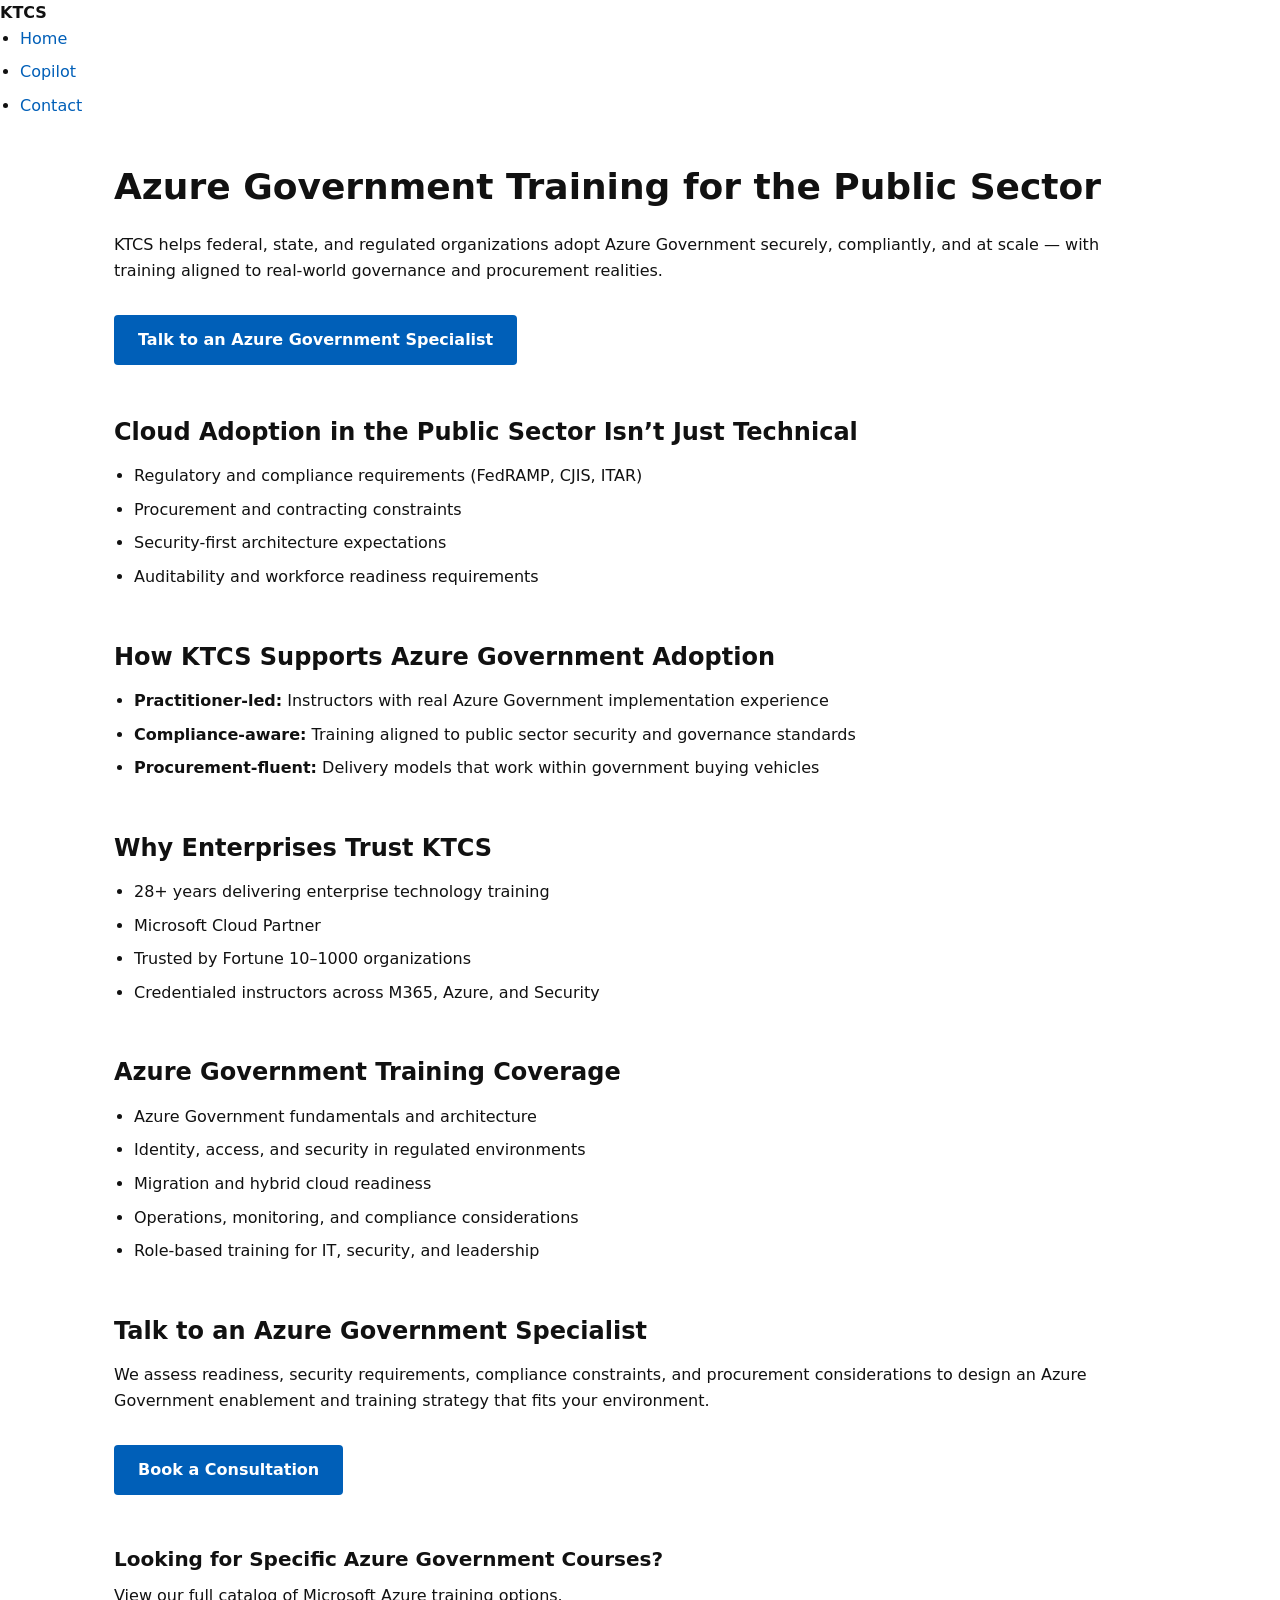
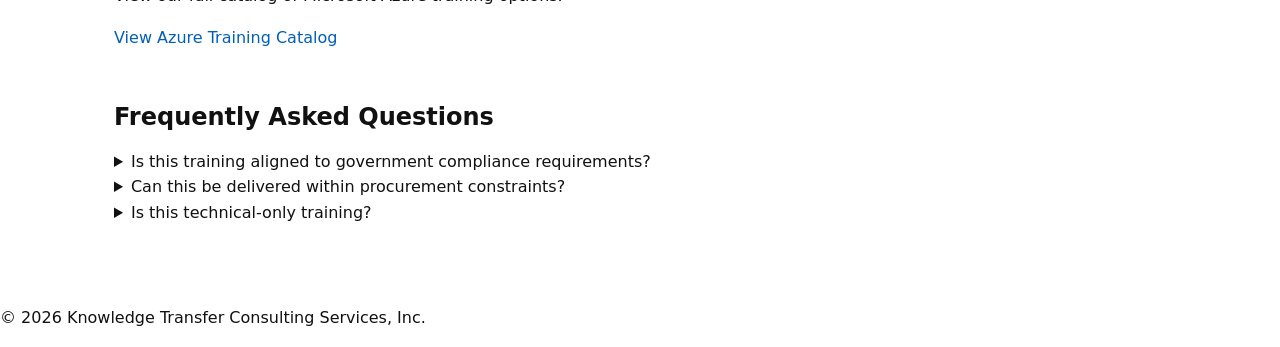
<file: solutions/azure-government-training/index.html>
<!DOCTYPE html>
<html lang="en">
<head>
  <meta charset="utf-8" />
  <title>Azure Government Training & Cloud Enablement | KTCS</title>

  <meta name="description"
      content="Azure Government training delivered by credentialed practitioners. KTCS supports secure cloud adoption across federal, state, and regulated public sector environments." />

  <link rel="canonical"
        href="https://go.knowledgetransferinc.com/solutions/azure-government-training/" />

  <link rel="stylesheet" href="/styles/global.css" />
        
  <!-- JSON-LD: Service -->
  <script type="application/ld+json">
{
  "@context": "https://schema.org",
  "@type": "Service",
  "name": "Azure Government Training",
  "provider": {
    "@type": "Organization",
    "name": "Knowledge Transfer Consulting Services",
    "url": "https://go.knowledgetransferinc.com"
  },
  "serviceType": "Public Sector Cloud Enablement & Training",
  "areaServed": "United States",
  "audience": {
    "@type": "BusinessAudience",
    "name": "Federal, State, Local, and Regulated Public Sector Organizations"
  }
}
</script>
</head>

<body>
<div id="site-header"></div>

  <main>

    <section id="hero">
  <h1>Azure Government Training for the Public Sector</h1>
  <p>
    KTCS helps federal, state, and regulated organizations
    adopt Azure Government securely, compliantly, and at scale —
    with training aligned to real-world governance and procurement realities.
  </p>
  <a href="/contact" class="cta-primary">
    Talk to an Azure Government Specialist
  </a>
</section>
    <section id="problem">
  <h2>Cloud Adoption in the Public Sector Isn’t Just Technical</h2>
  <ul>
    <li>Regulatory and compliance requirements (FedRAMP, CJIS, ITAR)</li>
    <li>Procurement and contracting constraints</li>
    <li>Security-first architecture expectations</li>
    <li>Auditability and workforce readiness requirements</li>
  </ul>
</section>


    <section id="value">
  <h2>How KTCS Supports Azure Government Adoption</h2>
  <ul>
    <li><strong>Practitioner-led:</strong> Instructors with real Azure Government implementation experience</li>
    <li><strong>Compliance-aware:</strong> Training aligned to public sector security and governance standards</li>
    <li><strong>Procurement-fluent:</strong> Delivery models that work within government buying vehicles</li>
  </ul>
</section>

    <section id="proof">
      <h2>Why Enterprises Trust KTCS</h2>
      <ul>
        <li>28+ years delivering enterprise technology training</li>
        <li>Microsoft Cloud Partner</li>
        <li>Trusted by Fortune 10–1000 organizations</li>
        <li>Credentialed instructors across M365, Azure, and Security</li>
      </ul>
    </section>

    <section id="solution">
  <h2>Azure Government Training Coverage</h2>
  <ul>
    <li>Azure Government fundamentals and architecture</li>
    <li>Identity, access, and security in regulated environments</li>
    <li>Migration and hybrid cloud readiness</li>
    <li>Operations, monitoring, and compliance considerations</li>
    <li>Role-based training for IT, security, and leadership</li>
  </ul>
</section>

<section id="cta-primary">
  <h2>Talk to an Azure Government Specialist</h2>
  <p>
    We assess readiness, security requirements, compliance constraints,
    and procurement considerations to design an Azure Government
    enablement and training strategy that fits your environment.
  </p>
  <a href="/contact" class="cta-primary">Book a Consultation</a>
</section>

    <section id="catalog-link">
  <h3>Looking for Specific Azure Government Courses?</h3>
  <p>View our full catalog of Microsoft Azure training options.</p>
  <a href="https://www.knowledgetransferinc.com/">
    View Azure Training Catalog
  </a>
</section>

<section id="faq">
  <h2>Frequently Asked Questions</h2>

  <details>
    <summary>Is this training aligned to government compliance requirements?</summary>
    <p>
      Yes. Our Azure Government training is delivered with awareness of
      public sector compliance and security requirements such as FedRAMP,
      CJIS, ITAR, and auditability expectations.
    </p>
  </details>

  <details>
    <summary>Can this be delivered within procurement constraints?</summary>
    <p>
      Yes. KTCS routinely delivers training and enablement programs
      within federal, state, and local government procurement frameworks
      and approved purchasing vehicles.
    </p>
  </details>

  <details>
    <summary>Is this technical-only training?</summary>
    <p>
      No. Programs can be tailored for technical teams, security staff,
      operations, and leadership to ensure cloud adoption is supported
      across the entire organization.
    </p>
  </details>
</section>

  </main>

<div id="site-footer"></div>


<script>
  async function loadComponent(id, path) {
    const res = await fetch(path);
    document.getElementById(id).innerHTML = await res.text();
  }

  loadComponent('site-header', '/components/header.html');
  loadComponent('site-footer', '/components/footer.html');
</script>
</body>
</html>
</file>
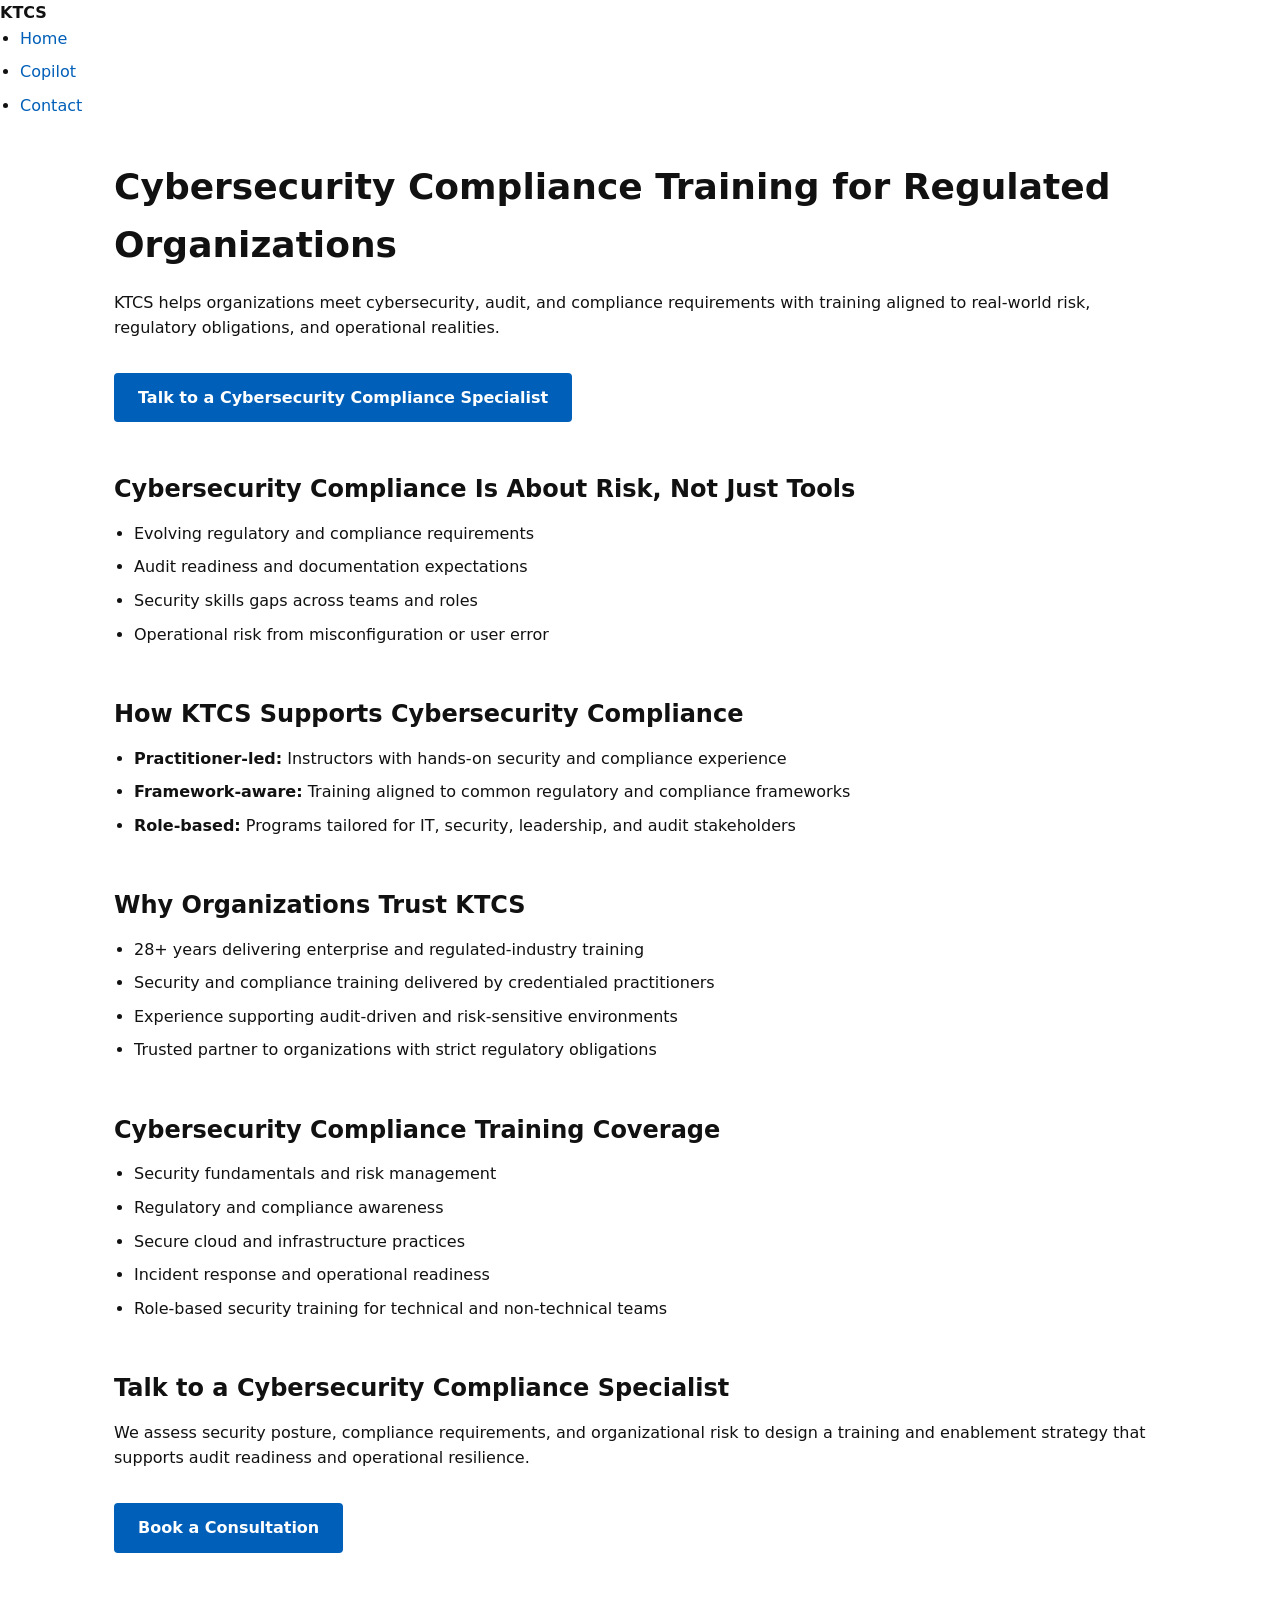
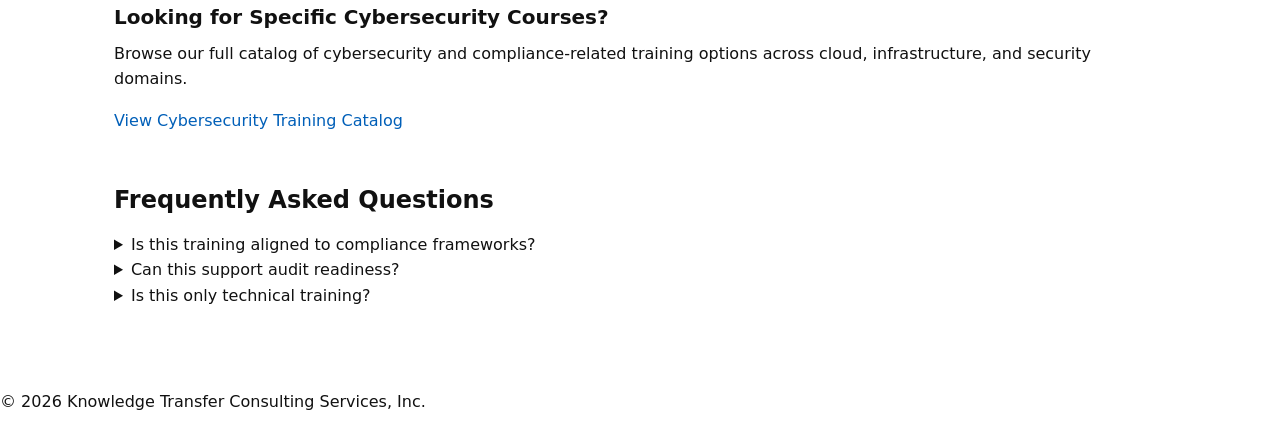
<file: solutions/cybersecurity-compliance-training/index.html>
<!DOCTYPE html>
<html lang="en">
<head>
  <meta charset="utf-8" />
  <title>Cybersecurity Compliance Training & Enablement | KTCS</title>

  <meta name="description"
      content="Cybersecurity compliance training delivered by credentialed practitioners. KTCS helps regulated organizations meet security, audit, and compliance requirements with confidence." />

  <link rel="canonical"
      href="https://go.knowledgetransferinc.com/solutions/cybersecurity-compliance-training/" />


  <link rel="stylesheet" href="/styles/global.css" />
        
  <!-- JSON-LD: Service -->
  <script type="application/ld+json">
{
  "@context": "https://schema.org",
  "@type": "Service",
  "name": "Cybersecurity Compliance Training",
  "provider": {
    "@type": "Organization",
    "name": "Knowledge Transfer Consulting Services",
    "url": "https://go.knowledgetransferinc.com"
  },
  "serviceType": "Cybersecurity Compliance & Risk Enablement",
  "areaServed": "United States",
  "audience": {
    "@type": "BusinessAudience",
    "name": "Regulated and Security-Conscious Organizations"
  }
}
</script>
</head>

<body>
<div id="site-header"></div>

  <main>

  <section id="hero">
  <h1>Cybersecurity Compliance Training for Regulated Organizations</h1>
  <p>
    KTCS helps organizations meet cybersecurity, audit, and compliance
    requirements with training aligned to real-world risk,
    regulatory obligations, and operational realities.
  </p>
  <a href="/contact" class="cta-primary">
    Talk to a Cybersecurity Compliance Specialist
  </a>
</section>


<section id="problem">
  <h2>Cybersecurity Compliance Is About Risk, Not Just Tools</h2>
  <ul>
    <li>Evolving regulatory and compliance requirements</li>
    <li>Audit readiness and documentation expectations</li>
    <li>Security skills gaps across teams and roles</li>
    <li>Operational risk from misconfiguration or user error</li>
  </ul>
</section>

<section id="value">
  <h2>How KTCS Supports Cybersecurity Compliance</h2>
  <ul>
    <li><strong>Practitioner-led:</strong> Instructors with hands-on security and compliance experience</li>
    <li><strong>Framework-aware:</strong> Training aligned to common regulatory and compliance frameworks</li>
    <li><strong>Role-based:</strong> Programs tailored for IT, security, leadership, and audit stakeholders</li>
  </ul>
</section>

<section id="proof">
  <h2>Why Organizations Trust KTCS</h2>
  <ul>
    <li>28+ years delivering enterprise and regulated-industry training</li>
    <li>Security and compliance training delivered by credentialed practitioners</li>
    <li>Experience supporting audit-driven and risk-sensitive environments</li>
    <li>Trusted partner to organizations with strict regulatory obligations</li>
  </ul>
</section>

<section id="solution">
  <h2>Cybersecurity Compliance Training Coverage</h2>
  <ul>
    <li>Security fundamentals and risk management</li>
    <li>Regulatory and compliance awareness</li>
    <li>Secure cloud and infrastructure practices</li>
    <li>Incident response and operational readiness</li>
    <li>Role-based security training for technical and non-technical teams</li>
  </ul>
</section>

<section id="cta-primary">
  <h2>Talk to a Cybersecurity Compliance Specialist</h2>
  <p>
    We assess security posture, compliance requirements, and organizational risk
    to design a training and enablement strategy that supports audit readiness
    and operational resilience.
  </p>
  <a href="/contact" class="cta-primary">Book a Consultation</a>
</section>

<section id="catalog-link">
  <h3>Looking for Specific Cybersecurity Courses?</h3>
  <p>
    Browse our full catalog of cybersecurity and compliance-related
    training options across cloud, infrastructure, and security domains.
  </p>
  <a href="https://www.knowledgetransferinc.com/">
    View Cybersecurity Training Catalog
  </a>
</section>

<section id="faq">
  <h2>Frequently Asked Questions</h2>

  <details>
    <summary>Is this training aligned to compliance frameworks?</summary>
    <p>
      Yes. KTCS delivers cybersecurity training with awareness of
      common regulatory, compliance, and audit expectations.
    </p>
  </details>

  <details>
    <summary>Can this support audit readiness?</summary>
    <p>
      Yes. Training can be aligned to help teams understand
      their responsibilities and reduce audit risk.
    </p>
  </details>

  <details>
    <summary>Is this only technical training?</summary>
    <p>
      No. Programs can be delivered for technical teams,
      leadership, and non-technical roles with security responsibilities.
    </p>
  </details>
</section>


  </main>

<div id="site-footer"></div>


<script>
  async function loadComponent(id, path) {
    const res = await fetch(path);
    document.getElementById(id).innerHTML = await res.text();
  }

  loadComponent('site-header', '/components/header.html');
  loadComponent('site-footer', '/components/footer.html');
</script>
</body>
</html>
</file>
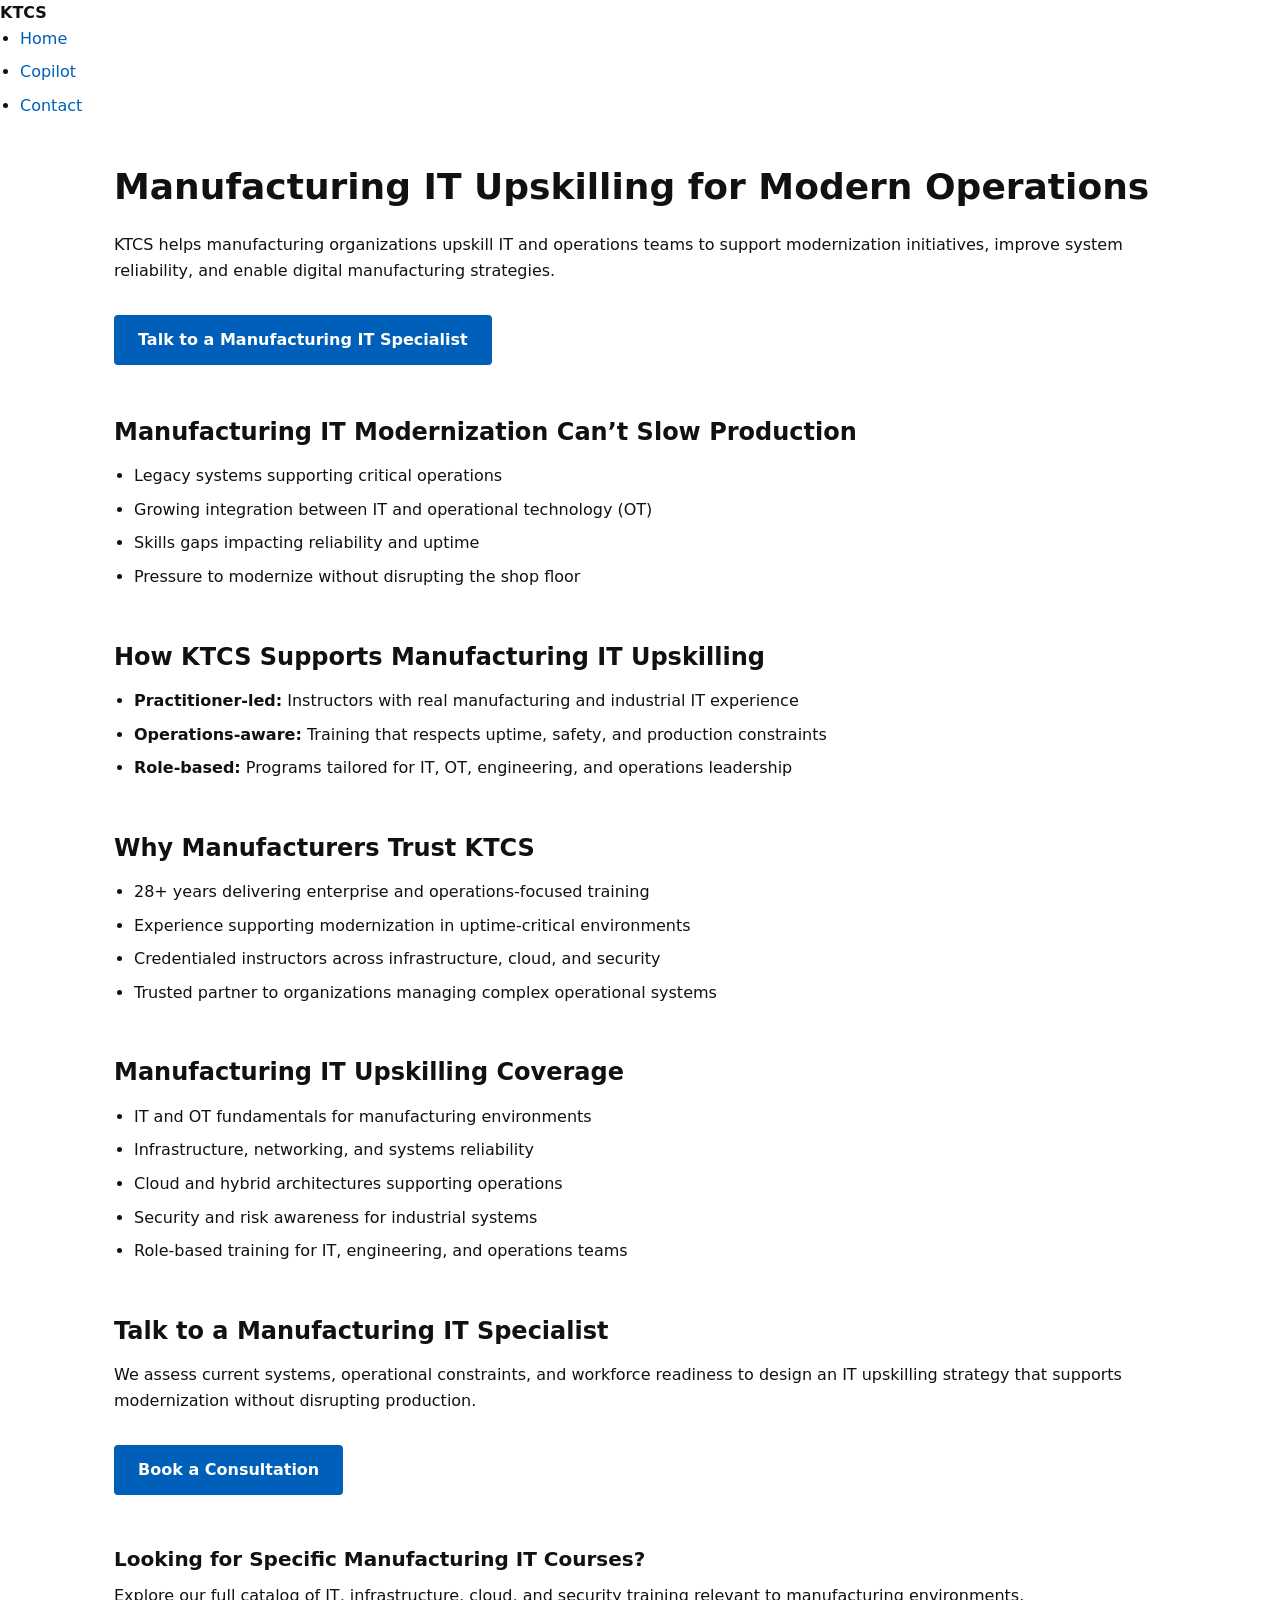
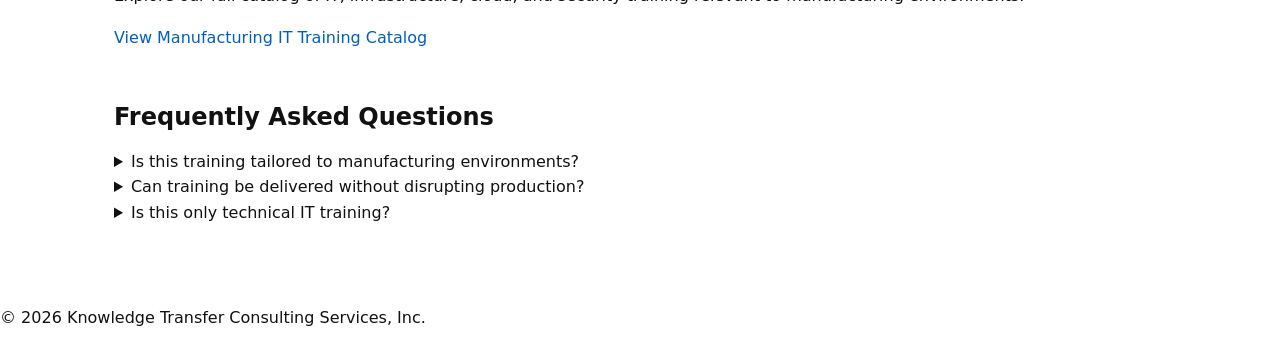
<file: solutions/manufacturing-it-upskilling/index.html>
<!DOCTYPE html>
<html lang="en">
<head>
  <meta charset="utf-8" />

  <title>Manufacturing IT Upskilling & Workforce Enablement | KTCS</title>

  <meta name="description"
        content="Manufacturing IT upskilling delivered by credentialed practitioners. KTCS helps operations and IT teams modernize systems, improve reliability, and support digital manufacturing initiatives." />

  <link rel="canonical"
        href="https://go.knowledgetransferinc.com/solutions/manufacturing-it-upskilling/" />

  <link rel="stylesheet" href="/styles/global.css" />

  <!-- JSON-LD: Service -->
  <script type="application/ld+json">
  {
    "@context": "https://schema.org",
    "@type": "Service",
    "name": "Manufacturing IT Upskilling",
    "provider": {
      "@type": "Organization",
      "name": "Knowledge Transfer Consulting Services",
      "url": "https://go.knowledgetransferinc.com"
    },
    "serviceType": "Manufacturing IT & Operations Enablement",
    "areaServed": "United States",
    "audience": {
      "@type": "BusinessAudience",
      "name": "Manufacturing and Operations Organizations"
    }
  }
  </script>
</head>

<body>

  <div id="site-header"></div>

  <main>

    <section id="hero">
      <h1>Manufacturing IT Upskilling for Modern Operations</h1>
      <p>
        KTCS helps manufacturing organizations upskill IT and operations teams
        to support modernization initiatives, improve system reliability,
        and enable digital manufacturing strategies.
      </p>
      <a href="/contact" class="cta-primary">
        Talk to a Manufacturing IT Specialist
      </a>
    </section>

    <section id="problem">
      <h2>Manufacturing IT Modernization Can’t Slow Production</h2>
      <ul>
        <li>Legacy systems supporting critical operations</li>
        <li>Growing integration between IT and operational technology (OT)</li>
        <li>Skills gaps impacting reliability and uptime</li>
        <li>Pressure to modernize without disrupting the shop floor</li>
      </ul>
    </section>

    <section id="value">
      <h2>How KTCS Supports Manufacturing IT Upskilling</h2>
      <ul>
        <li><strong>Practitioner-led:</strong> Instructors with real manufacturing and industrial IT experience</li>
        <li><strong>Operations-aware:</strong> Training that respects uptime, safety, and production constraints</li>
        <li><strong>Role-based:</strong> Programs tailored for IT, OT, engineering, and operations leadership</li>
      </ul>
    </section>

    <section id="proof">
      <h2>Why Manufacturers Trust KTCS</h2>
      <ul>
        <li>28+ years delivering enterprise and operations-focused training</li>
        <li>Experience supporting modernization in uptime-critical environments</li>
        <li>Credentialed instructors across infrastructure, cloud, and security</li>
        <li>Trusted partner to organizations managing complex operational systems</li>
      </ul>
    </section>

    <section id="solution">
      <h2>Manufacturing IT Upskilling Coverage</h2>
      <ul>
        <li>IT and OT fundamentals for manufacturing environments</li>
        <li>Infrastructure, networking, and systems reliability</li>
        <li>Cloud and hybrid architectures supporting operations</li>
        <li>Security and risk awareness for industrial systems</li>
        <li>Role-based training for IT, engineering, and operations teams</li>
      </ul>
    </section>

    <section id="cta-primary">
      <h2>Talk to a Manufacturing IT Specialist</h2>
      <p>
        We assess current systems, operational constraints, and workforce readiness
        to design an IT upskilling strategy that supports modernization
        without disrupting production.
      </p>
      <a href="/contact" class="cta-primary">
        Book a Consultation
      </a>
    </section>

    <section id="catalog-link">
      <h3>Looking for Specific Manufacturing IT Courses?</h3>
      <p>
        Explore our full catalog of IT, infrastructure, cloud,
        and security training relevant to manufacturing environments.
      </p>
      <a href="https://www.knowledgetransferinc.com/">
        View Manufacturing IT Training Catalog
      </a>
    </section>

    <section id="faq">
      <h2>Frequently Asked Questions</h2>

      <details>
        <summary>Is this training tailored to manufacturing environments?</summary>
        <p>
          Yes. Programs are designed with awareness of manufacturing operations,
          uptime requirements, and IT/OT integration challenges.
        </p>
      </details>

      <details>
        <summary>Can training be delivered without disrupting production?</summary>
        <p>
          Yes. KTCS works with organizations to schedule and deliver training
          in ways that respect operational constraints.
        </p>
      </details>

      <details>
        <summary>Is this only technical IT training?</summary>
        <p>
          No. Training can be delivered for IT, engineering, operations,
          and leadership roles involved in modernization initiatives.
        </p>
      </details>
    </section>

  </main>

  <div id="site-footer"></div>

  <script>
    async function loadComponent(id, path) {
      const res = await fetch(path);
      document.getElementById(id).innerHTML = await res.text();
    }

    loadComponent('site-header', '/components/header.html');
    loadComponent('site-footer', '/components/footer.html');
  </script>

</body>
</html>
</file>
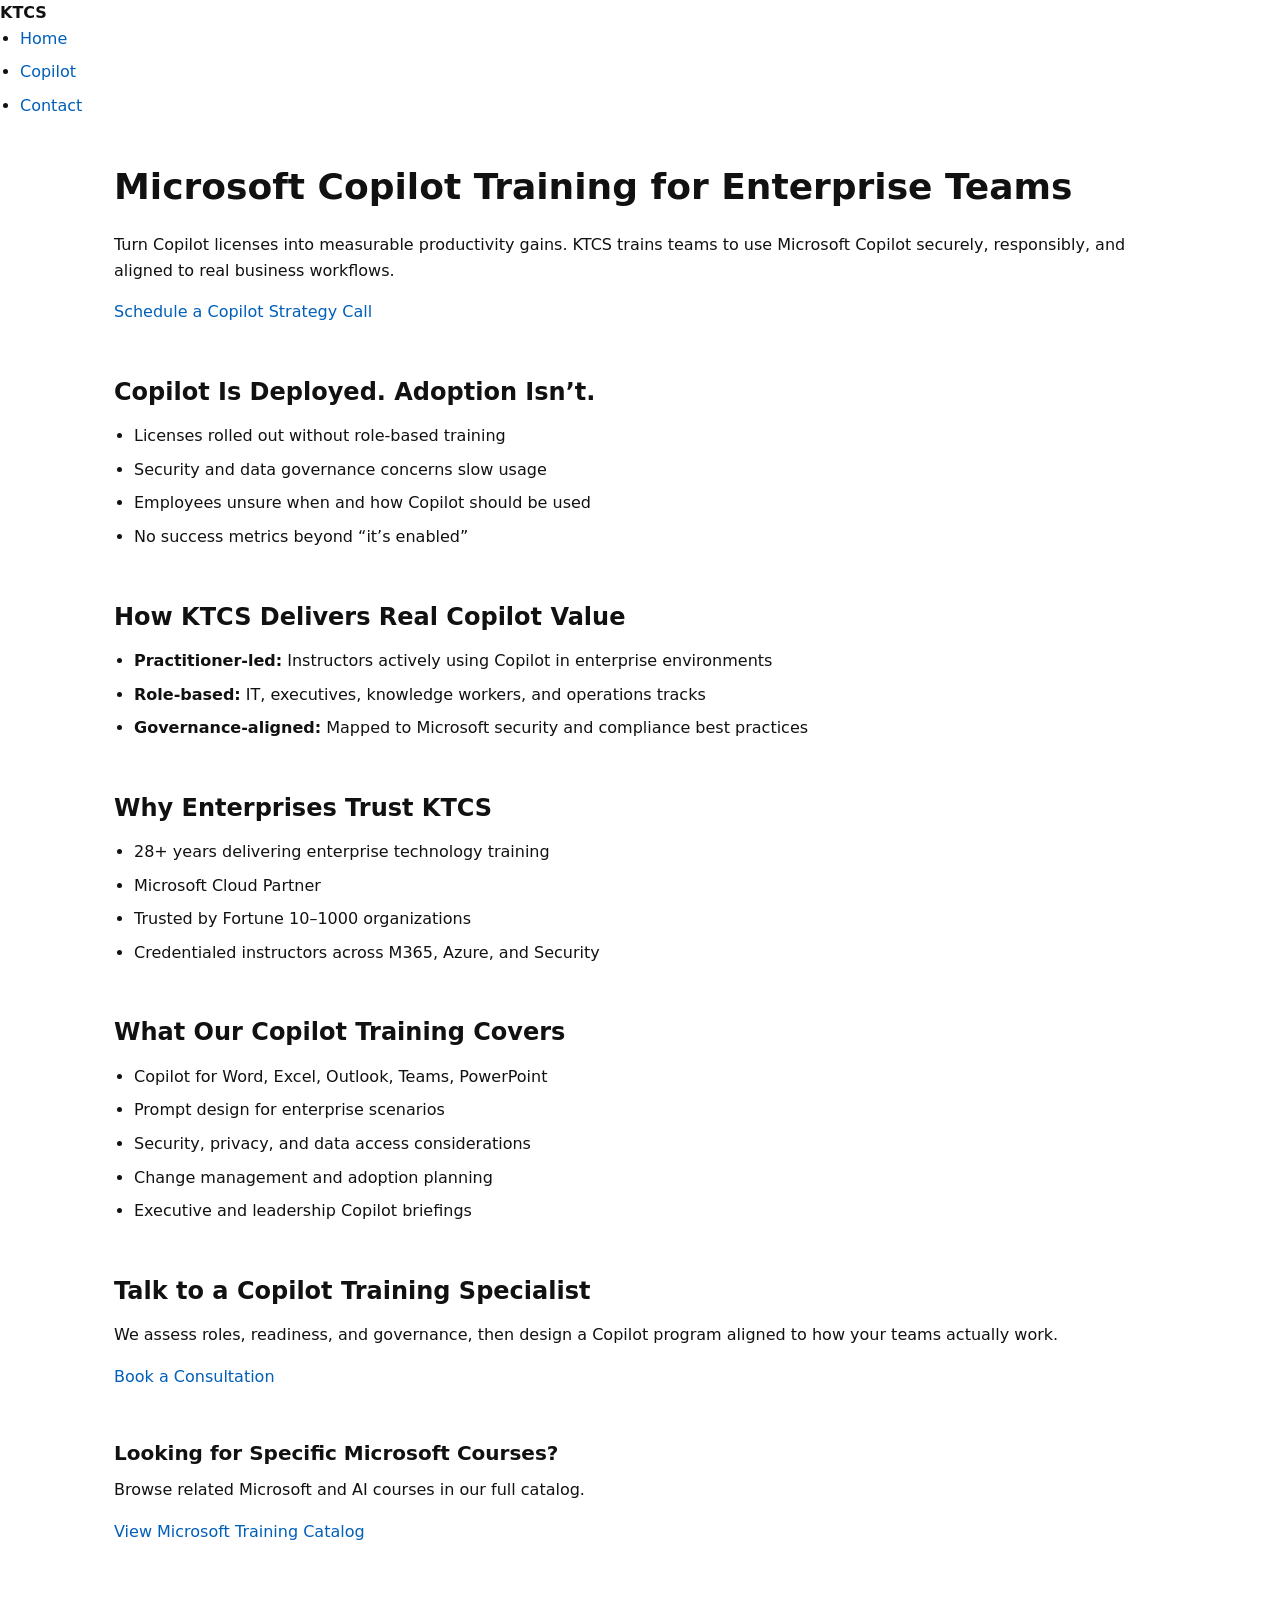
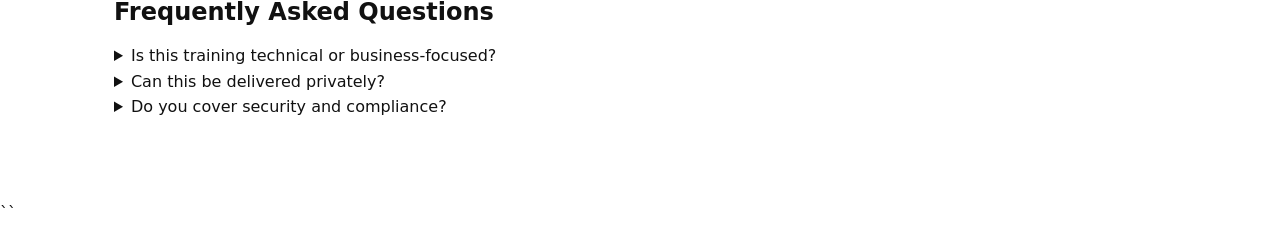
<file: solutions/microsoft-copilot-training/index.html>
<!DOCTYPE html>
<html lang="en">
<head>
  <meta charset="utf-8" />
  <title>Microsoft Copilot Training for Enterprises | KTCS</title>

  <meta name="description"
        content="Enterprise-ready Microsoft Copilot training delivered by credentialed practitioners. Secure adoption, governance-aligned use cases, and measurable productivity gains." />

  <link rel="canonical"
        href="https://go.knowledgetransferinc.com/solutions/microsoft-copilot-training/" />

  <meta name="robots" content="index, follow" />
  <meta name="viewport" content="width=device-width, initial-scale=1" />

  <!-- Open Graph -->
  <meta property="og:type" content="website" />
  <meta property="og:title"
        content="Microsoft Copilot Training for Enterprises | KTCS" />
  <meta property="og:description"
        content="Move beyond Copilot licenses. KTCS trains teams to use Copilot securely, responsibly, and with real business impact." />
  <meta property="og:url"
        content="https://go.knowledgetransferinc.com/solutions/microsoft-copilot-training/" />

  <link rel="stylesheet" href="/styles/global.css">

  <!-- JSON-LD: Service -->
  <script type="application/ld+json">
  {
    "@context": "https://schema.org",
    "@type": "Service",
    "name": "Microsoft Copilot Training",
    "provider": {
      "@type": "Organization",
      "name": "Knowledge Transfer Consulting Services",
      "url": "https://go.knowledgetransferinc.com"
    },
    "serviceType": "Enterprise AI & Productivity Training",
    "areaServed": "United States",
    "audience": {
      "@type": "BusinessAudience",
      "name": "Enterprise IT, L&D, and Business Teams"
    }
  }
  </script>
</head>

<body>
<div id="site-header"></div>
<script>
  async function loadComponent(id, path) {
    const res = await fetch(path);
    document.getElementById(id).innerHTML = await res.text();
  }

  loadComponent('site-header', '/components/header.html');
  loadComponent('site-footer', '/components/footer.html');
</script>

  <main>

    <section id="hero">
      <h1>Microsoft Copilot Training for Enterprise Teams</h1>
      <p>
        Turn Copilot licenses into measurable productivity gains.
        KTCS trains teams to use Microsoft Copilot securely, responsibly,
        and aligned to real business workflows.
      </p>
      <a href="/contact">Schedule a Copilot Strategy Call</a>
    </section>

    <section id="problem">
      <h2>Copilot Is Deployed. Adoption Isn’t.</h2>
      <ul>
        <li>Licenses rolled out without role-based training</li>
        <li>Security and data governance concerns slow usage</li>
        <li>Employees unsure when and how Copilot should be used</li>
        <li>No success metrics beyond “it’s enabled”</li>
      </ul>
    </section>

    <section id="value">
      <h2>How KTCS Delivers Real Copilot Value</h2>
      <ul>
        <li><strong>Practitioner-led:</strong> Instructors actively using Copilot in enterprise environments</li>
        <li><strong>Role-based:</strong> IT, executives, knowledge workers, and operations tracks</li>
        <li><strong>Governance-aligned:</strong> Mapped to Microsoft security and compliance best practices</li>
      </ul>
    </section>

    <section id="proof">
      <h2>Why Enterprises Trust KTCS</h2>
      <ul>
        <li>28+ years delivering enterprise technology training</li>
        <li>Microsoft Cloud Partner</li>
        <li>Trusted by Fortune 10–1000 organizations</li>
        <li>Credentialed instructors across M365, Azure, and Security</li>
      </ul>
    </section>

    <section id="solution">
      <h2>What Our Copilot Training Covers</h2>
      <ul>
        <li>Copilot for Word, Excel, Outlook, Teams, PowerPoint</li>
        <li>Prompt design for enterprise scenarios</li>
        <li>Security, privacy, and data access considerations</li>
        <li>Change management and adoption planning</li>
        <li>Executive and leadership Copilot briefings</li>
      </ul>
    </section>

    <section id="cta-primary">
      <h2>Talk to a Copilot Training Specialist</h2>
      <p>
        We assess roles, readiness, and governance,
        then design a Copilot program aligned to how your teams actually work.
      </p>
      <a href="/contact">Book a Consultation</a>
    </section>

    <section id="catalog-link">
      <h3>Looking for Specific Microsoft Courses?</h3>
      <p>Browse related Microsoft and AI courses in our full catalog.</p>
      <a href="https://www.knowledgetransferinc.com/">
        View Microsoft Training Catalog
      </a>
    </section>

    <section id="faq">
      <h2>Frequently Asked Questions</h2>

      <details>
        <summary>Is this training technical or business-focused?</summary>
        <p>Both. Role-based tracks spanning IT governance, productivity, and leadership adoption.</p>
      </details>

      <details>
        <summary>Can this be delivered privately?</summary>
        <p>Yes. All programs can be delivered privately, virtually or onsite.</p>
      </details>

      <details>
        <summary>Do you cover security and compliance?</summary>
        <p>Yes. Responsible AI usage, data access, and compliance are core components.</p>
      </details>
    </section>

  </main>

</body>
</html>
``
</file>
<file: styles/global.css>
/* ===== KTCS Global Baseline Styles ===== */

/* CSS Reset */
*, *::before, *::after {
  box-sizing: border-box;
  margin: 0;
  padding: 0;
}

html {
  font-size: 16px;
}

body {
  font-family: system-ui, -apple-system, "Segoe UI", Roboto, Helvetica, Arial, sans-serif;
  line-height: 1.6;
  color: #111;
  background-color: #fff;
}

/* Layout */
main {
  max-width: 1100px;
  margin: 0 auto;
  padding: 2rem 1.5rem;
}

section {
  margin-bottom: 3rem;
}

/* Typography */
h1 {
  font-size: 2.25rem;
  margin-bottom: 1rem;
}

h2 {
  font-size: 1.5rem;
  margin-bottom: 0.75rem;
}

h3 {
  font-size: 1.25rem;
  margin-bottom: 0.5rem;
}

p {
  margin-bottom: 1rem;
}

ul {
  padding-left: 1.25rem;
}

li {
  margin-bottom: 0.5rem;
}

/* Links */
a {
  color: #005fb8;
  text-decoration: none;
}

a:hover {
  text-decoration: underline;
}

/* CTA Utility */
.cta-primary {
  display: inline-block;
  margin-top: 1rem;
  padding: 0.75rem 1.5rem;
  background-color: #005fb8;
  color: #fff;
  font-weight: 600;
  border-radius: 4px;
}
.cta-primary:hover {
  background-color: #004a8c;
}
</file>
